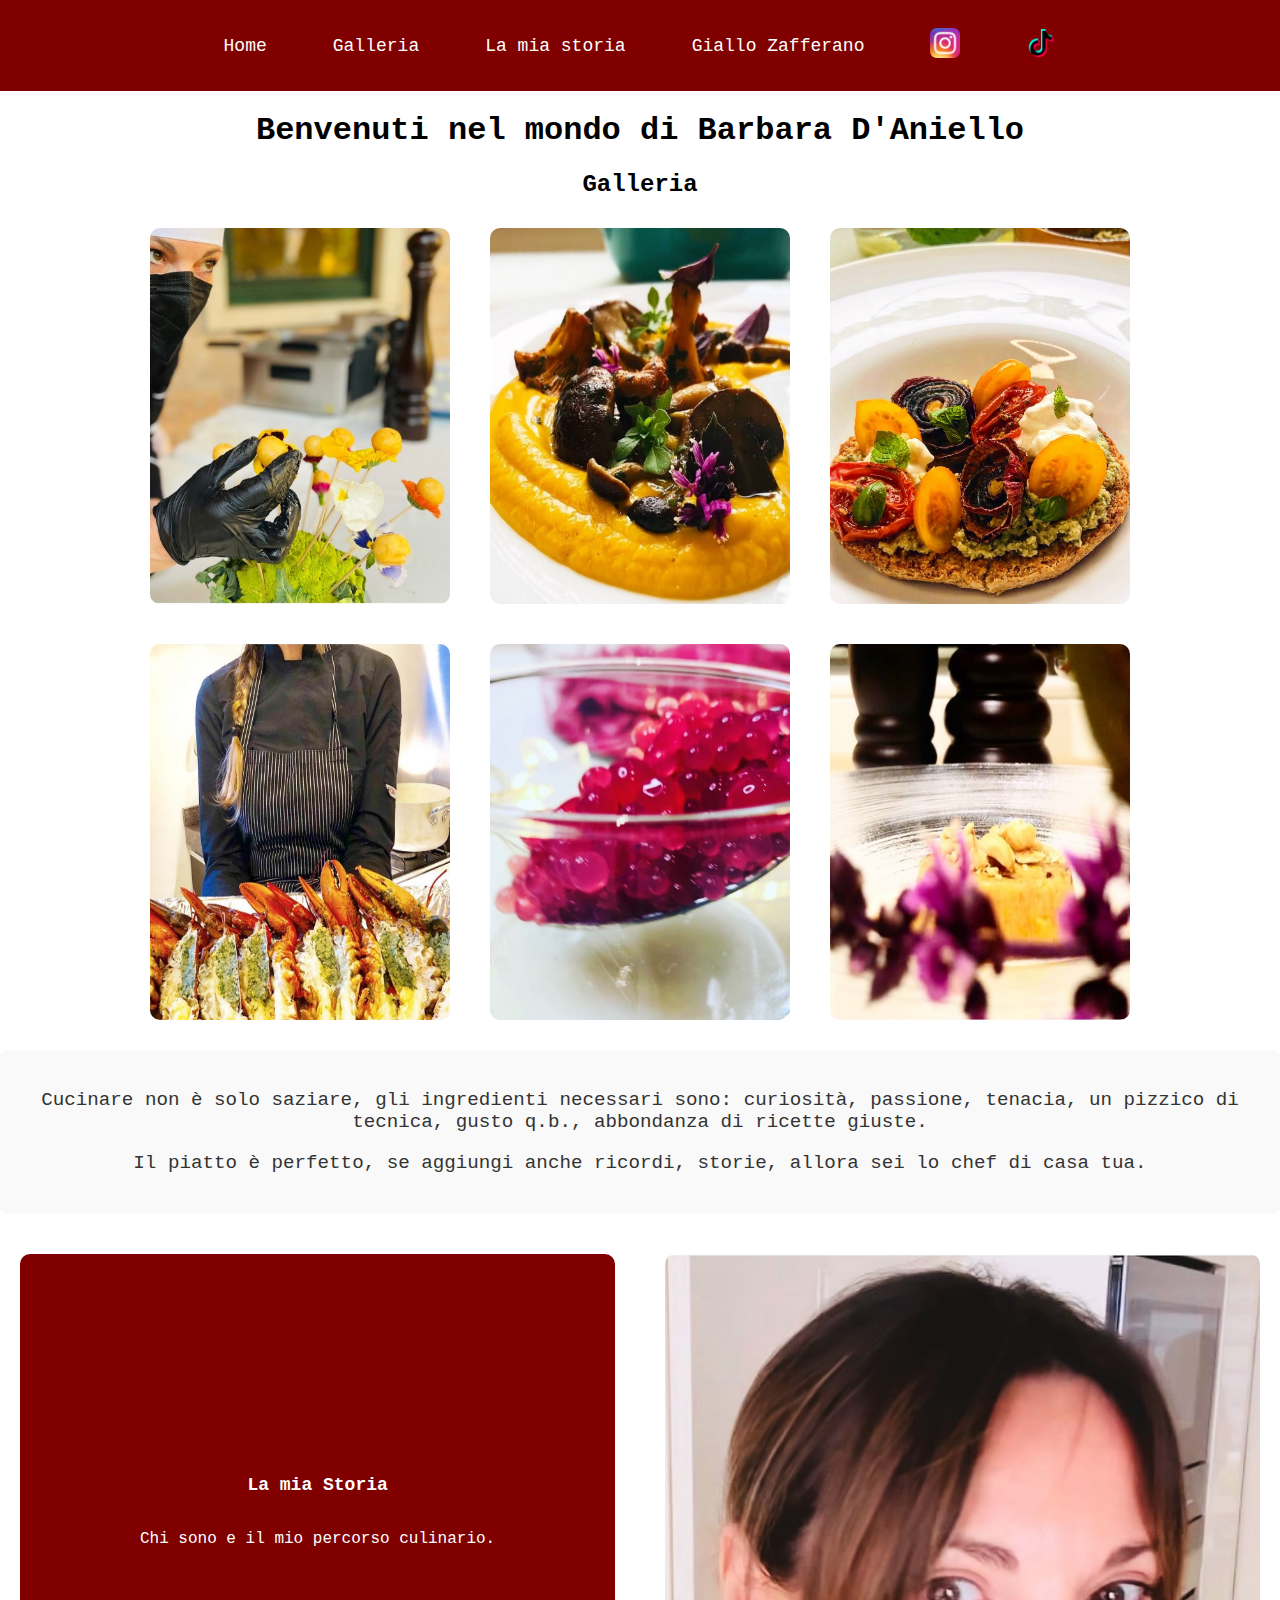
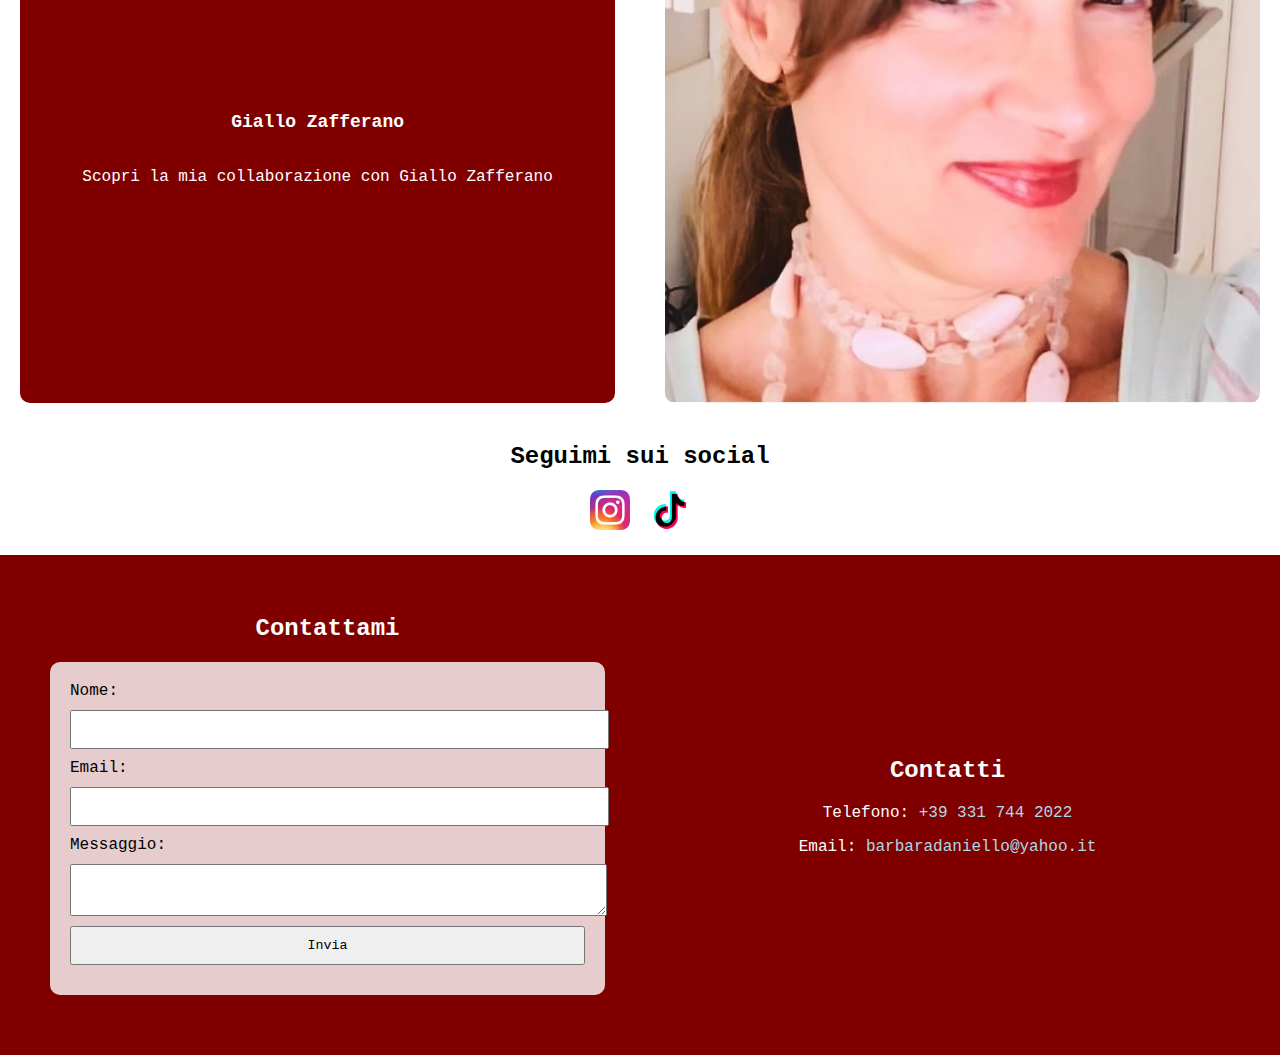
<file: index.html>
<!DOCTYPE html>
<html lang="it">
<head>
    <meta charset="UTF-8">
    <meta name="viewport" content="width=device-width, initial-scale=1.0">
    <title>Chef Barbara D'Aniello</title>
    <link rel="stylesheet" href="style.css">
    <style>
        body {
            margin: 0;
            font-family: "Courier New", Courier, monospace;
            background-color: white; /* Sfondo bianco */
            color: black;
        }

        h1, h2 {
            text-align: center;
        }

        .gallery {
            display: flex;
            justify-content: center;
            flex-wrap: wrap;
            gap: 20px;
            margin: 20px 0;
        }

        .gallery img {
            width: 100%;
            max-width: 300px;
            margin: 10px;
            border-radius: 10px;
        }

        form {
            background: rgba(255, 255, 255, 0.8);
            padding: 20px;
            border-radius: 10px;
            color: black;
            max-width: 600px;
            margin: 20px auto;
        }

        input, textarea, button {
            display: block;
            width: 100%;
            margin: 10px 0;
            padding: 10px;
            font-family: "Courier New", Courier, monospace;
        }

        a {
            color: yellow;
            text-decoration: none;
        }

        .social-icons {
            display: flex;
            justify-content: center;
            gap: 20px;
            margin: 20px 0;
        }

        .social-icons img {
            width: 40px;
            height: 40px;
            transition: transform 0.3s;
        }

        .social-icons img:hover {
            transform: scale(1.2);
        }

        /* Sezione contatti con sfondo bordeaux */
        #contatti {
            background-color: #800000; /* Bordeaux */
            padding: 30px;
            color: white;
        }

        #footer-contatti {
            text-align: center;
            padding: 20px;
            background-color: #800000; /* Bordeaux */
            color: white;
        }

        #footer-contatti a {
            color: lightblue;
            text-decoration: none;
        }

        /* Banner in alto bordeaux con social */
        #social-banner {
            background-color: #800000; /* Bordeaux */
            padding: 10px 0;
            text-align: center;
        }

        #social-banner .social-icons {
            justify-content: flex-end;
        }

        #social-banner a {
            color: white;
            font-size: 18px;
            text-decoration: none;
            margin: 0 15px;
        }

        /* Mobile Responsive: aggiungere uno spazio tra i social */
        @media (max-width: 600px) {
            #social-banner a {
                font-size: 16px;
                margin: 0 10px;
            }
        }

        /* Paragrafo dopo la galleria */
        #paragrafo {
            background-color: #f9f9f9;
            padding: 20px;
            text-align: center;
            margin-top: 20px;
            font-size: 1.2em;
            color: #333;
            border-radius: 8px;
        }

        /* Sezione "La mia Storia" con due box */
        #storia-sezione {
             display: flex;
            justify-content: space-between;
            margin: 40px 20px;
        }

        .box {
            width: 48%;
            padding: 0px;
            border-radius: 10px;
            color: white;
            text-align: center;
            display: flex;
    flex-direction: column;
    justify-content: center; 
    align-items: center;
        }

        .box.bordeaux {
            background-color: #800000; /* Bordeaux */
        }

        .box img {
            width: 100%;
            border-radius: 10px;
        }


        /* Link nel box */
        .box a {
            color: white;
            text-decoration: none;
            font-size: 18px;
            font-weight: bold;
        }

    </style>
</head>
<body>
    <!-- Banner Social in alto -->
  <section id="social-banner">
    <nav class="navbar">
        <ul>
            <li><a href="index.html">Home</a></li>
            <li><a href="galleria.html">Galleria</a></li>
            <li><a href="storia.html">La mia storia</a></li>
            <li><a href="https://www.giallozafferano.it" target="_blank">Giallo Zafferano</a></li> 
            <li><a href="https://www.instagram.com/barbara_daniello" target="_blank">
                <img src="images/instagram_icon.png" alt="Instagram"></a></li>
            <li><a href="https://www.tiktok.com/@barbaradaniellofficial" target="_blank">
                <img src="images/tiktok-icon.webp" alt="TikTok"></a></li>
        </ul>
    </nav>
</section>



    <header>
        <h1>Benvenuti nel mondo di Barbara D'Aniello</h1>
    </header>
    
    <section id="galleria">
        <h2><a href="galleria.html">Galleria</a></h2>
        <div class="gallery">
            <img src="images/piatto 8.jpg" alt="Piatto 8">
            <img src="images/piatto7.jpg" alt="Piatto 7">
            <img src="images/piatto3.jpeg" alt="Piatto 3">
            <img src="images/piatto5.jpg" alt="Piatto 5">
            <img src="images/piatto4.jpg" alt="Piatto 4">
            <img src="images/piatto6.jpg" alt="Piatto 6">
        </div>
    </section>

    <!-- Paragrafo aggiunto dopo la galleria -->
    <section id="paragrafo">
        <p>
            Cucinare non è solo saziare, gli ingredienti necessari sono: curiosità, passione, tenacia, un pizzico di tecnica, gusto q.b., abbondanza di ricette giuste. 
            </p>
        <p>
            Il piatto è perfetto, se aggiungi anche ricordi, storie, allora sei lo chef di casa tua.
        </p>
    </section>

    <!-- Sezione "La mia Storia" con due box -->
    <section id="storia-sezione">
        <div class="box bordeaux">
            <h3><a href="storia.html">La mia Storia</a></h3>
            <p>Chi sono e il mio percorso culinario.</p>
            </p>
        <p>
            </p>
        <p>
            </p>
        <p>
 <h3><a href="https://www.giallozafferano.it/creators/barbara-d-aniello">Giallo Zafferano</a></h3>
            <p>Scopri la mia collaborazione con Giallo Zafferano</p>
            
        </div>
        <div class="box">
            <img src="images/images10.jpg" alt="Foto Chef Barbara">
        </div>
    </section>

    <section id="social">
        <h2>Seguimi sui social</h2>
        <div class="social-icons">
            <a href="https://www.instagram.com/barbara_daniello/profilecard/?igsh=MW5qN2hvY3hsaDVlaQ==" target="_blank">
                <img src="images/instagram_icon.png" alt="Instagram">
            </a>
            <a href="https://www.tiktok.com/@barbaradaniellofficial" target="_blank">
                <img src="images/tiktok-icon.webp" alt="TikTok">
            </a>
        </div>
    </section>

  <section id="contatti-banner">
    <div id="contatti">
        <h2>Contattami</h2>
        <form action="mailto:barbaradaniello@yahoo.it" method="post" enctype="text/plain">
            <div>
                <label for="nome">Nome:</label>
                <input type="text" id="nome" name="nome" required>
                <label for="email">Email:</label>
                <input type="email" id="email" name="email" required>
            </div>
            <div>
                <label for="messaggio">Messaggio:</label>
                <textarea id="messaggio" name="messaggio" required></textarea>
            </div>
            <button type="submit">Invia</button>
        </form>
    </div>
    
    <div id="footer-contatti">
        <h2>Contatti</h2>
        <p>Telefono: <a href="tel:+393317442022">+39 331 744 2022</a></p>
        <p>Email: <a href="mailto:barbaradaniello@yahoo.it">barbaradaniello@yahoo.it</a></p>
    </div>
</section>



   
</body>
</html>
</file>
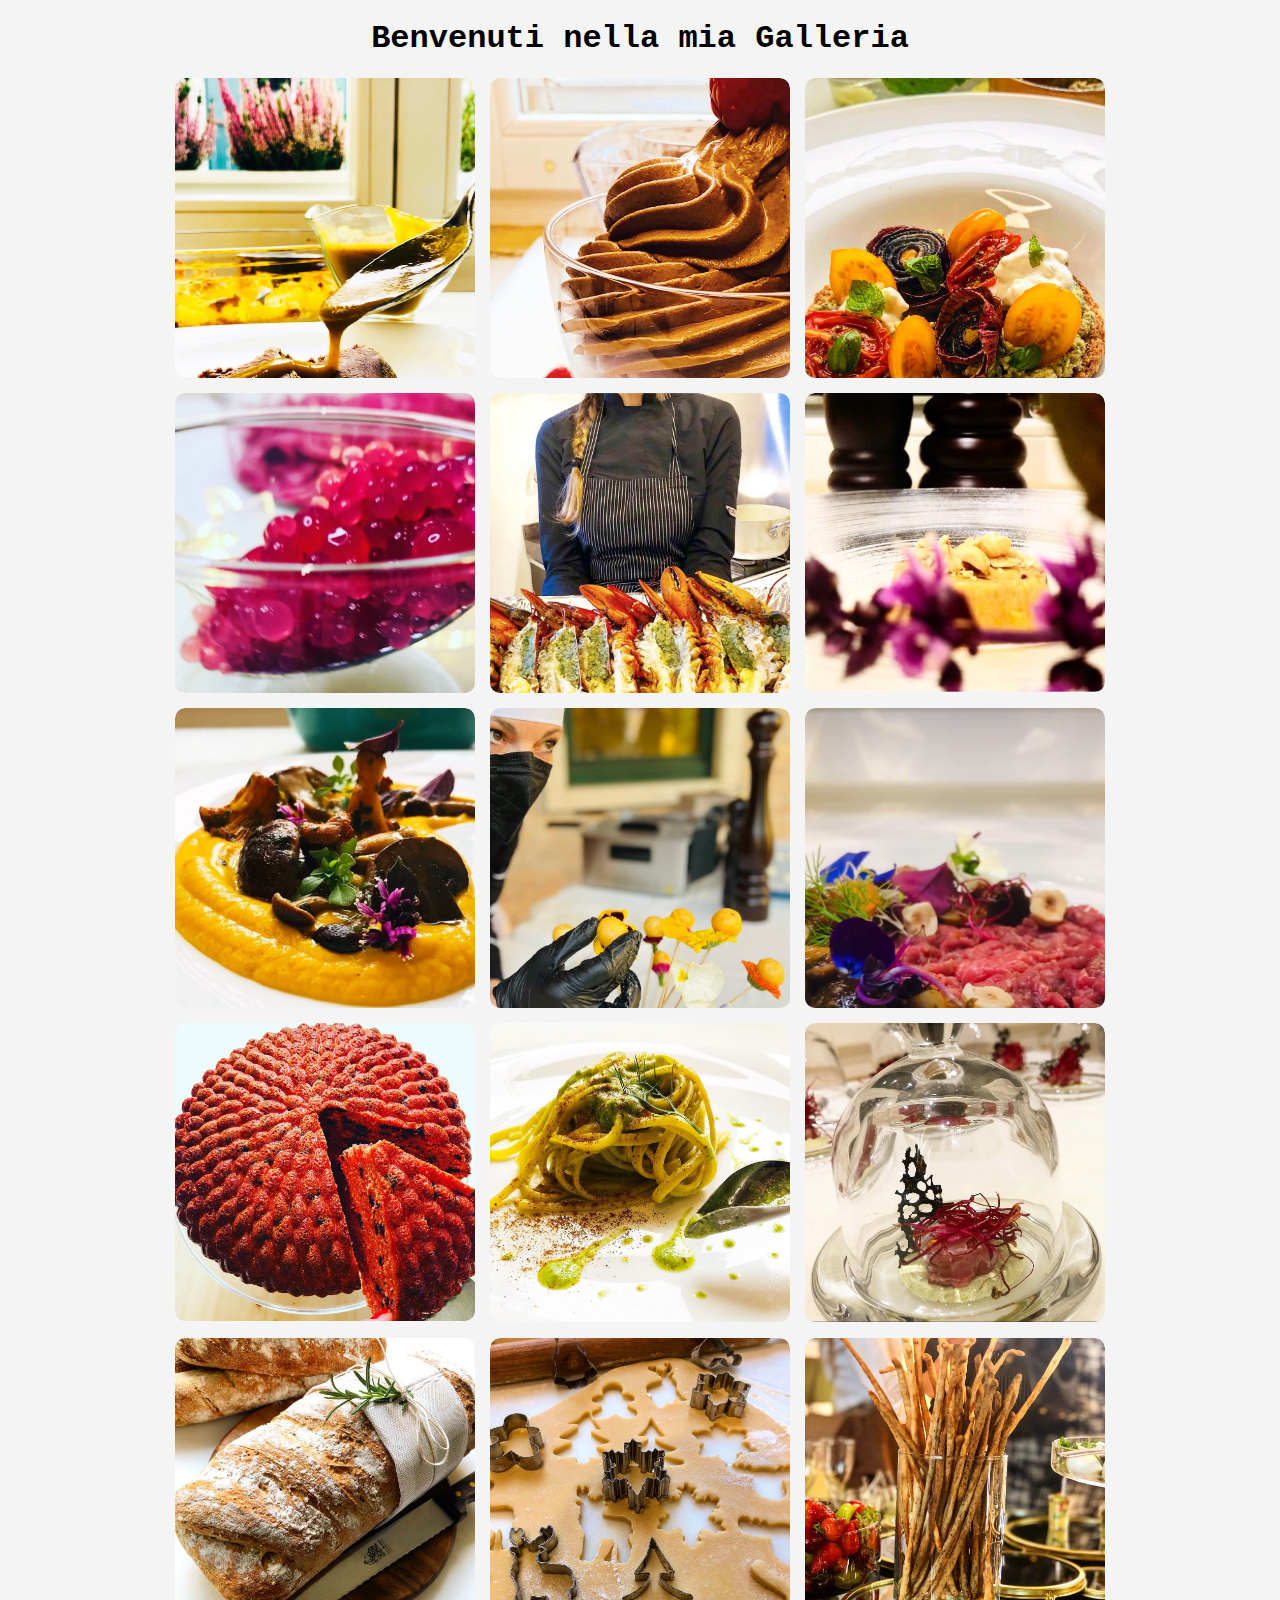
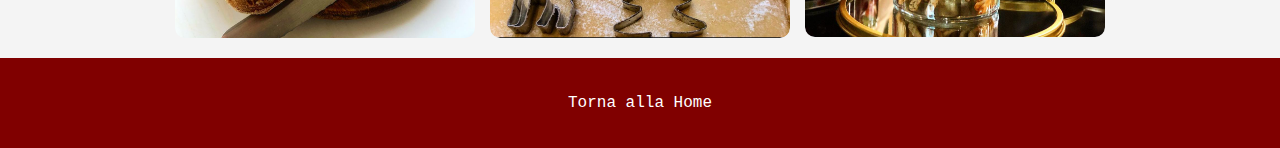
<file: galleria.html>
<!DOCTYPE html>
<html lang="it">
<head>
    <meta charset="UTF-8">
    <meta name="viewport" content="width=device-width, initial-scale=1.0">
    <title>Galleria</title>
    <link rel="stylesheet" href="style.css">
    <style>
        body {
            font-family: Courier, sans-serif;
            background-color: #f4f4f4;
            margin: 0;
        }

        h1 {
            text-align: center;
            margin-top: 20px;
        }

        .gallery {
            display: flex;
            flex-wrap: wrap;
            justify-content: center;
            gap: 15px;
            margin: 20px;
        }

        .gallery img {
            max-width: 100%;
            height: auto;
            border-radius: 10px;
            transition: transform 0.3s;
        }

        .gallery img:hover {
            transform: scale(1.05);
        }

        .gallery-item {
            width: 300px;
            height: 300px;
            overflow: hidden;
            border-radius: 10px;
        }

        /* Modal Style */
        .modal {
            display: none;
            position: fixed;
            z-index: 1;
            left: 0;
            top: 0;
            width: 100%;
            height: 100%;
            background-color: rgba(0, 0, 0, 0.9);
            padding-top: 60px;
        }

        .modal-content {
            margin: auto;
            display: block;
            width: 80%;
            max-width: 700px;
        }

        .caption {
            text-align: center;
            color: #ccc;
            padding: 10px;
            font-size: 20px;
        }

        .close {
            position: absolute;
            top: 15px;
            right: 35px;
            color: #f1f1f1;
            font-size: 40px;
            font-weight: bold;
            transition: 0.3s;
        }

        .close:hover,
        .close:focus {
            color: #bbb;
            text-decoration: none;
            cursor: pointer;
        }
     footer {
            text-align: center;
            padding: 20px;
            background-color: #800000;
            color: white;
        }
        a {
            color: white;
            text-decoration: none;
        }
    </style>
</head>
<body>
    <header>
        <h1>Benvenuti nella mia Galleria</h1>
    </header>

    <div class="gallery">
        <div class="gallery-item">
            <img src="images/piatto1.jpeg" alt="Brasato con sugo all'arancia" data-description="Semplicità ed eleganza" onclick="openModal(this)">
        </div>
        <div class="gallery-item">
            <img src="images/piatto2.jpeg" alt="Piatto 2" data-description="Il dessert comodo che si prepara in anticipo" onclick="openModal(this)">
        </div>
        <div class="gallery-item">
            <img src="images/piatto3.jpeg" alt="Piatto 3" data-description="Poi arriva la frisella, versione snob, un po' altezzosa e sofisticata" onclick="openModal(this)">
        </div>
        <div class="gallery-item">
            <img src="images/piatto4.jpg" alt="Piatto 4" data-description="C'era una volta una cipolla e le sue perle rosse" onclick="openModal(this)">
        </div>
        <div class="gallery-item">
            <img src="images/piatto5.jpg" alt="Piatto 5" data-description="Cos'è il piacere del buon cibo se non l'hai prima cucinato?" onclick="openModal(this)">
        </div>
        <div class="gallery-item">
            <img src="images/piatto6.jpg" alt="Piatto 6" data-description="Descrizione Piatto 6" onclick="openModal(this)">
        </div>
        <div class="gallery-item">
            <img src="images/piatto7.jpg" alt="Piatto 7" data-description="Questa purea di zucca è come un abbraccio, ci entri adulto ed esci bambino...se la provi capisci il perchè" onclick="openModal(this)">
        </div>
        <div class="gallery-item">
            <img src="images/piatto 8.jpg" alt="Piatto 8" data-description="" onclick="openModal(this)">
        </div>
        <div class="gallery-item">
            <img src="images/piatto9.jpeg" alt="Piatto 9" data-description="La tartare deve assomigliare a te. Falla ascoltando il cuore" onclick="openModal(this)">
        </div>
        <div class="gallery-item">
            <img src="images/piatto10.jpeg" alt="Piatto 10"data-description="" onclick="openModal(this)">
        </div>
        <div class="gallery-item">
            <img src="images/piatto11.jpeg" alt="Piatto 11"data-description="Quante volte hai buttato i gambi del prezzemolo? Guarda la mia storia su Instagram per scoprire come fare una crema pazzesca! " onclick="openModal(this)">
        </div>
        <div class="gallery-item">
            <img src="images/piatto12.jpeg" alt="Piatto 12"data-description="Un boccone di sapore custodito in una campana di cristallo: the macha, crudo di tonno, corallo al nero di seppia, germogli di rapanello." onclick="openModal(this)">
        </div>
        <div class="gallery-item">
            <img src="images/piatto13.jpeg" alt="Pane"data-description="Mai, mai e dico, mai, dimenticare il passato, da piccola la nostra vicina faceva il pane e lo vendeva, credevo fosse in grado di fare una magia, mi sembrava impossibile poter fare, quello che in assoluto considero l'elemento indispensabile per la vita, il pane, profumato, croccante fuori, morbido e alveolato , dentro, quella bella mollica che con il sugo va a nozze, oggi con farina tipo 1 e sesamo" onclick="openModal(this)">
        </div>
        <div class="gallery-item">
            <img src="images/piatto14.jpeg" alt="Piatto 14"data-description="Natale è uno stato d'animo" onclick="openModal(this)">
        </div>
        <div class="gallery-item">
            <img src="images/piatto15.jpeg" alt="Piatto 15"data-description="Grissini super croccanti" onclick="openModal(this)">
        </div>

    </div>

    <!-- Modal -->
    <div id="myModal" class="modal">
        <span class="close" onclick="closeModal()">&times;</span>
        <img class="modal-content" id="img01">
        <div class="caption" id="caption"></div>
    </div>

    <script>
        // Open modal and show image description
        function openModal(img) {
            var modal = document.getElementById("myModal");
            var modalImg = document.getElementById("img01");
            var captionText = document.getElementById("caption");
            modal.style.display = "block";
            modalImg.src = img.src;
            captionText.innerHTML = img.getAttribute("data-description");
        }

        // Close modal
        function closeModal() {
            var modal = document.getElementById("myModal");
            modal.style.display = "none";
        }
    </script>

     <footer>
        <p><a href="index.html">Torna alla Home</a></p>
    </footer>
</body>
</html>
</file>
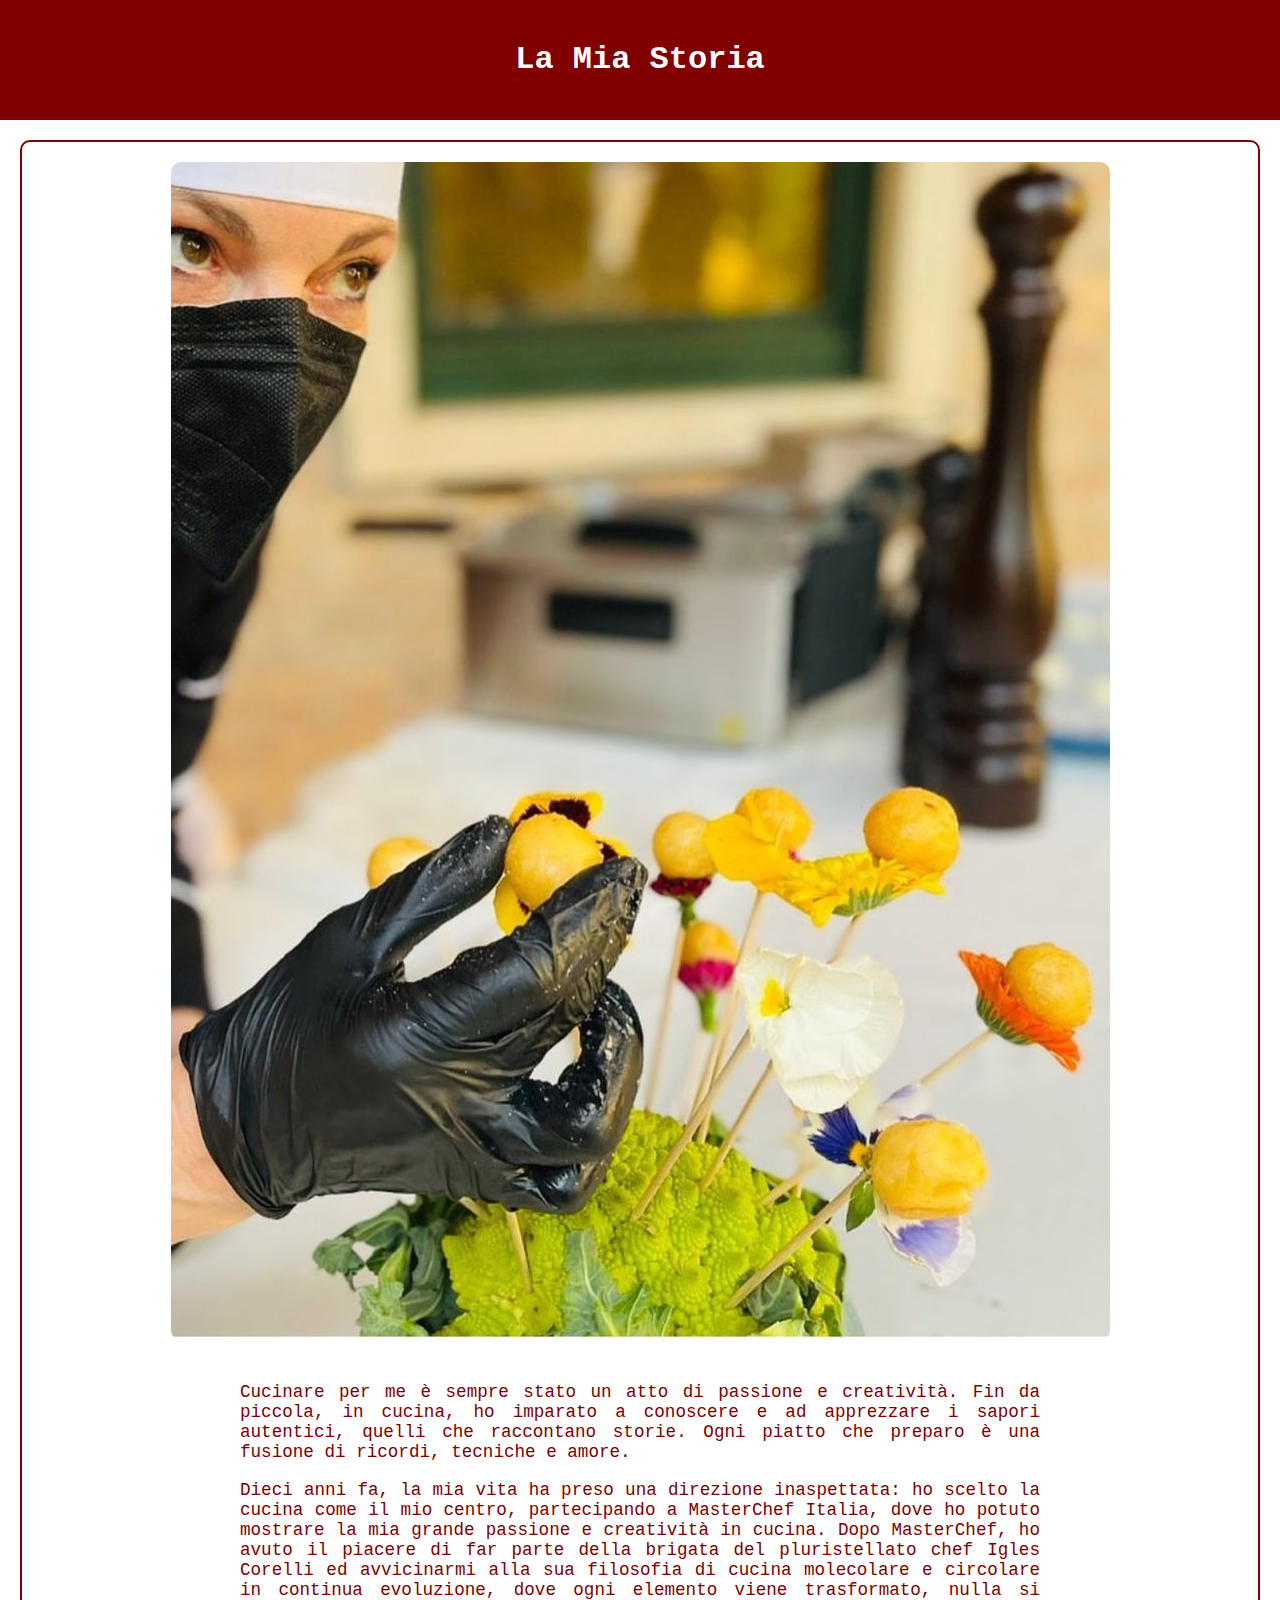
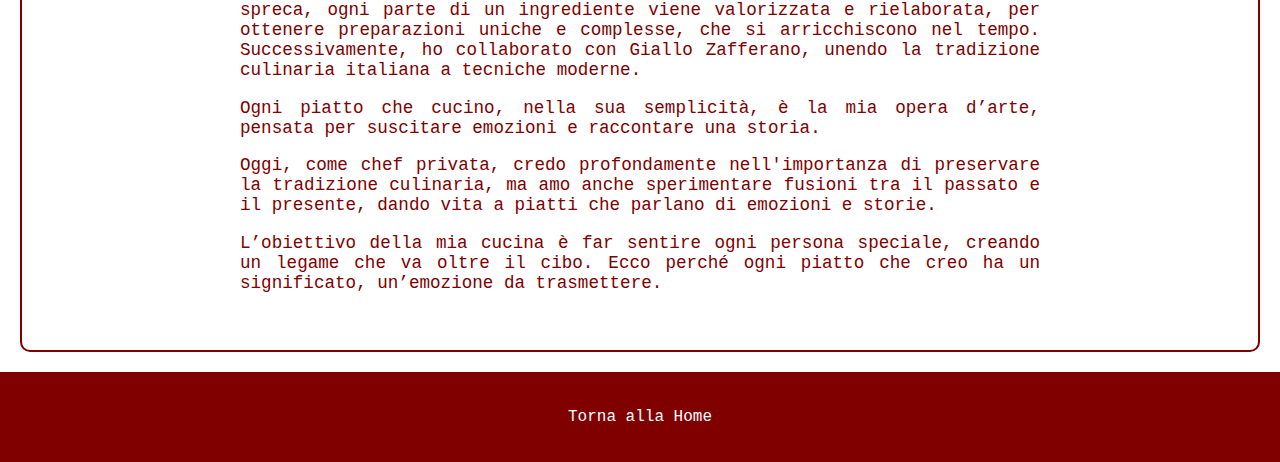
<file: storia.html>
<!DOCTYPE html>
<html lang="it">
<head>
    <meta charset="UTF-8">
    <meta name="viewport" content="width=device-width, initial-scale=1.0">
    <title>La Mia Storia - Chef Barbara D'Aniello</title> 
    <link rel="stylesheet" href="style.css">
    <style>
        body {
            font-family: "Courier New", Courier, monospace;
            background-color: white;
            color: black;
            margin: 0;
            padding: 0;
        }
        header {
            background-color: #800000;
            padding: 20px;
            color: white;
            text-align: center;
        }
        section {
            padding: 20px;
            text-align: center;
            margin: 20px; 
        }
        .storia-container {
            display: flex;
            flex-direction: column;
            align-items: center;
        }
        .storia-img img {
            max-width: 100%;
            height: auto;
        }
        .storia-text {
            margin-top: 20px;
            text-align: justify;
            max-width: 800px;
        }
        footer {
            text-align: center;
            padding: 20px;
            background-color: #800000;
            color: white;
        }
        a {
            color: white;
            text-decoration: none;
        }
    </style>
</head>
<body>
    <header>
        <h1>La Mia Storia</h1>
    </header>

    <section id="storia-sezione" class="storia-container">
        <div class="storia-img">
            <img src="images/piatto 8.jpg" alt="Piatto 8">
        </div>
        <div class="storia-text">
            <p>
            Cucinare per me è sempre stato un atto di passione e creatività. Fin da piccola, in cucina, ho imparato a conoscere e ad apprezzare i sapori autentici, quelli che raccontano storie. Ogni piatto che preparo è una fusione di ricordi, tecniche e amore.
            </p>
            <p>
            Dieci anni fa, la mia vita ha preso una direzione inaspettata: ho scelto la cucina come il mio centro, partecipando a MasterChef Italia, dove ho potuto mostrare la mia grande passione e creatività in cucina. 
            Dopo MasterChef, ho avuto il piacere di far parte della brigata del pluristellato chef Igles Corelli ed avvicinarmi alla sua filosofia di cucina molecolare e circolare in continua evoluzione, dove ogni elemento viene trasformato, nulla si spreca, ogni parte di un ingrediente viene valorizzata e rielaborata, per ottenere preparazioni uniche e complesse, che si arricchiscono nel tempo.
            Successivamente, ho collaborato con Giallo Zafferano, unendo la tradizione culinaria italiana a tecniche moderne. 
            </p>
            <p>
            Ogni piatto che cucino, nella sua semplicità, è la mia opera d’arte, pensata per suscitare emozioni e raccontare una storia. 
            </p>
            <p> 
            Oggi, come chef privata, credo profondamente nell'importanza di preservare la tradizione culinaria, ma amo anche sperimentare fusioni tra il passato e il presente, dando vita a piatti che parlano di emozioni e storie.
            </p>
            <p>
            L’obiettivo della mia cucina è far sentire ogni persona speciale, creando un legame che va oltre il cibo. Ecco perché ogni piatto che creo ha un significato, un’emozione da trasmettere.
            </p>
        </div>
    </section>

    <footer>
        <p><a href="index.html">Torna alla Home</a></p>
    </footer>
</body>
</html>
</file>
<file: style.css>
/* Stili generali per il body */
body {
    font-family: "Courier New", Courier, monospace;
    margin: 0;
    padding: 0;
    box-sizing: border-box; /* Aggiungi box-sizing per evitare problemi di layout */
}

/* Stile del banner */
#contatti-banner {
    display: flex;
    justify-content: space-between;
    align-items: center;
    padding: 10px 20px;
    background-color: #800000;
    color: white;
    flex-wrap: wrap; /* Aggiungi wrap per gestire il contenuto che non sta nella stessa riga */
}

/* Icona di Instagram */
#contatti-banner img {
    width: 30px;
    height: 30px;
    object-fit: contain;
}

/* Contenitore di "Contatti" */
#contatti, #footer-contatti {
    margin-right: 15px;
    flex: 1;
    min-width: 100px; /* Imposta una larghezza minima per evitare che gli elementi scompaiano */
}
#galleria a {
    color: black;
}

body {
    font-family: "Courier New", Courier, monospace;
}

/* Modifiche alla navbar */
.navbar {
    display: flex;
    justify-content: center;
    align-items: center;
    background-color: #800000;
    padding: 10px 0;
}

.navbar ul {
    display: flex;
    list-style: none;
    gap: 20px;
    padding: 0;
    margin: 0;
}

.navbar li {
    display: flex;
    align-items: center;
}

.navbar a {
    color: white;
    text-decoration: none;
    font-size: 18px;
    padding: 8px;
}

.navbar img {
    width: 30px;
    height: 30px;
}

/* Stile del contenitore "storia-container" */
.storia-container {
    display: flex;
    flex-direction: column;
    background-color: white;
    padding: 20px;
    border: 2px solid #800000;
    border-radius: 10px;
    color: #800000;
    margin-bottom: 20px; /* Aggiungi spazio tra le storie */
}

/* Storia: Immagine */
.storia-img {
    width: 100%;
    text-align: center;
}

.storia-img img {
    max-width: 100%;
    height: auto;
    border-radius: 10px;
}

/* Storia: Testo */
.storia-text {
    width: 100%;
    text-align: justify;
    font-size: 1.1em;
    margin: 20px 0;
    padding: 0;
}

/* Modifiche per la versione mobile (max-width: 768px) */
@media (max-width: 768px) {
    /* Navbar in verticale */
    .navbar ul {
   
        gap: 10px;
        width: 100%; /* Forza la navbar a occupare tutta la larghezza */
    }

    /* Banner che si adatta meglio ai dispositivi mobili */
    #contatti-banner {
        flex-direction: column; /* Dispone gli elementi in verticale */
        padding: 20px; /* Aumenta il padding per maggiore spaziatura */
        width: 100%; /* Forza il banner a occupare tutta la larghezza */
    }

    /* Modifica il layout della storia-container */
    .storia-container {
        padding: 15px; /* Riduci il padding per dispositivi mobili */
    }

    /* Adatta l'immagine nella storia */
    .storia-img img {
        max-width: 100%;
        height: auto;
    }

    /* Testo della storia */
    .storia-text {
        font-size: 1em; /* Riduce la dimensione del font */
        margin: 15px 0; /* Riduce la distanza tra i paragrafi */
    }

    /* Contenitore delle immagini, in modo che stiano tutte su una sola colonna */
    .storia-container {
        display: block; /* Dispone gli elementi in una colonna */
    }

    /* Modifica della larghezza degli input e dei form */
    input, textarea {
        width: 100%;
    }

    /* Modifiche alla navbar */
    .navbar a {
        font-size: 16px; /* Riduce la dimensione del font per i link della navbar */
        padding: 6px;
    }

    /* Rendi più piccoli gli spazi per la versione mobile */
    #contatti, #footer-contatti {
        flex: 1;
        min-width: 100%; /* Forza l'elemento a occupare tutta la larghezza disponibile */
    }
}

/* Cambia il colore della scritta "Galleria" in bianco */
#galleria a {
    color: black; /* Imposta il colore del link su bianco */
}
</file>
